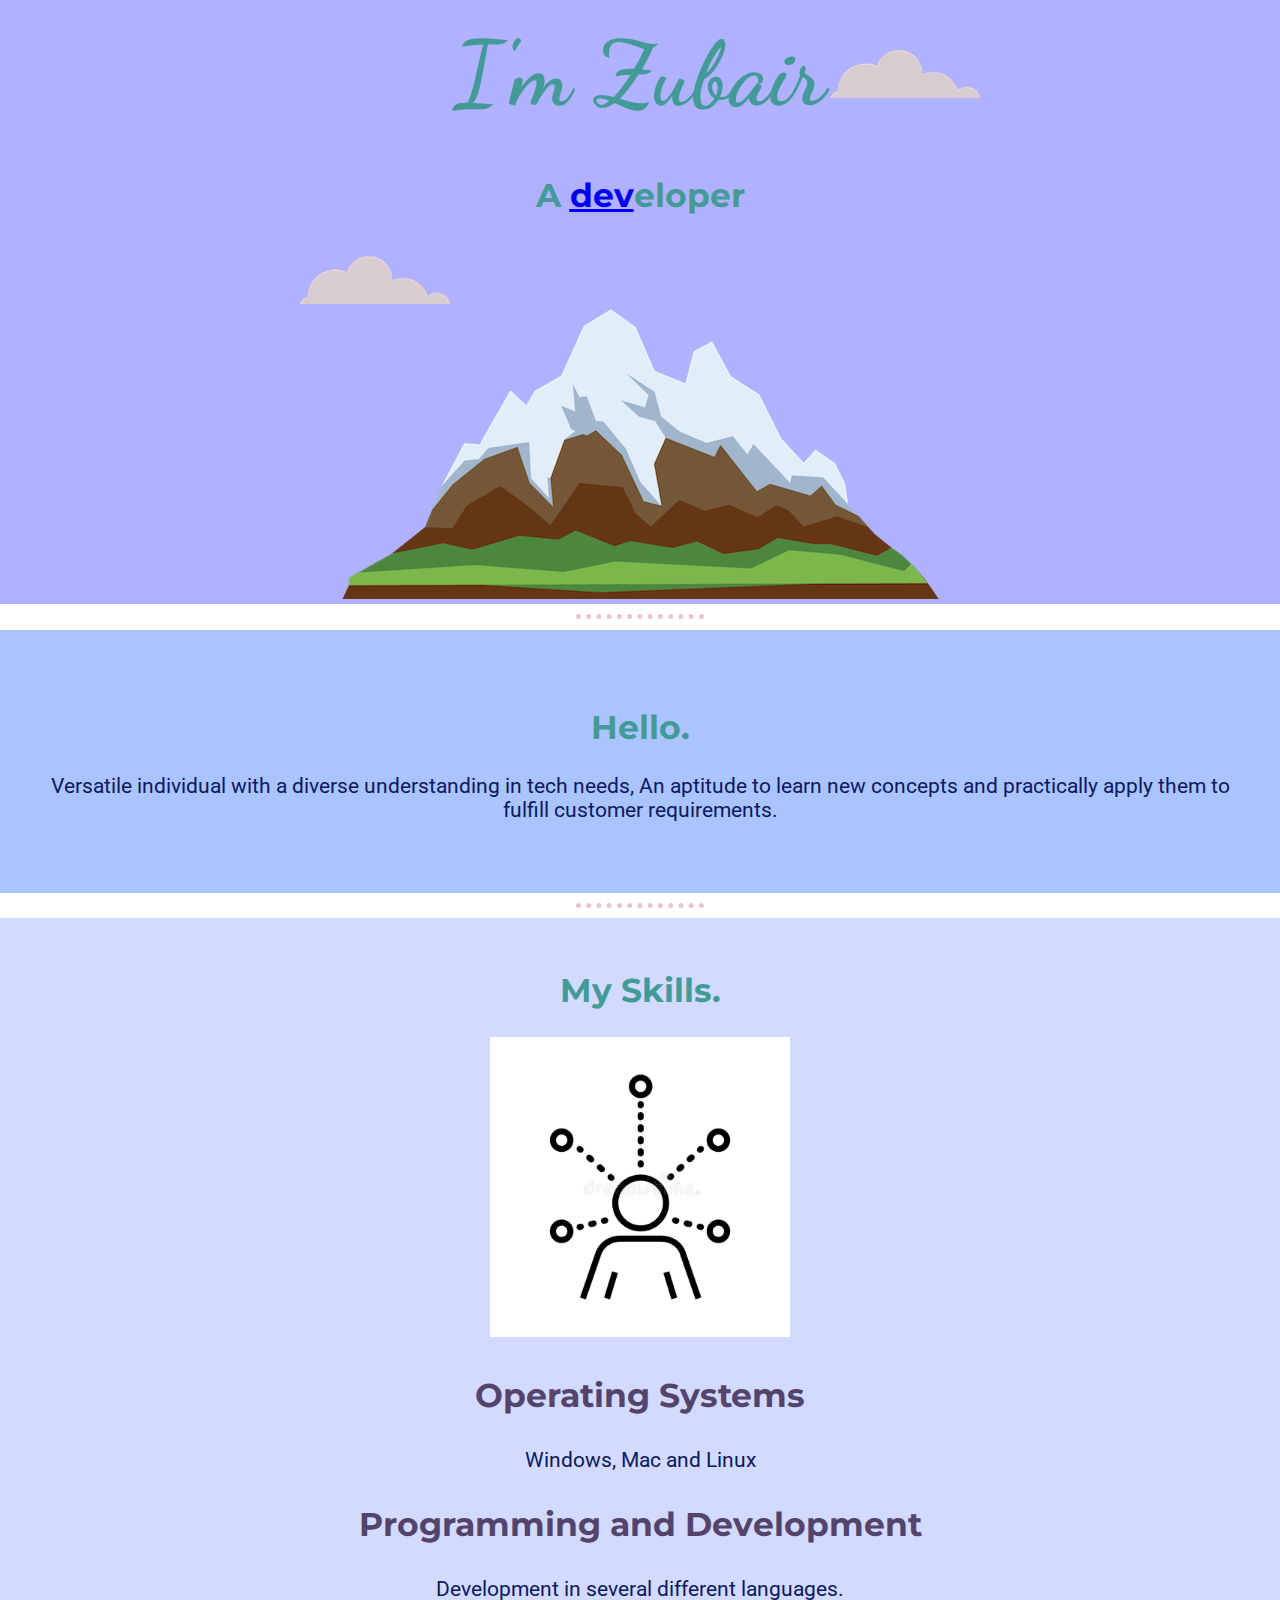
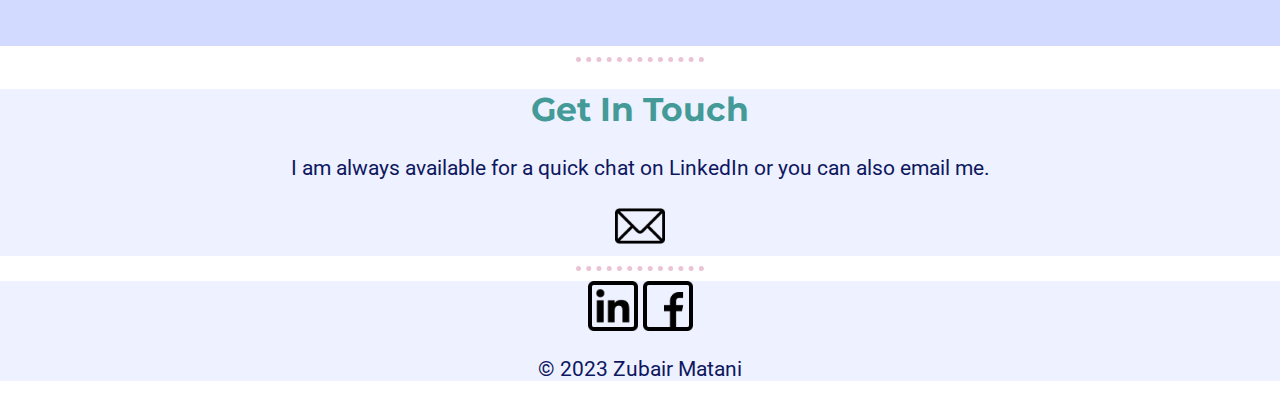
<file: index.html>
<!DOCTYPE html>
<html lang="en">
<head>
    <meta charset="UTF-8">
    <meta http-equiv="X-UA-Compatible" content="IE=edge">
    <meta name="viewport" content="width=device-width, initial-scale=1.0">
    <link rel="stylesheet" href="CSS/styles.css">
    <link rel="icon" href="Pictures/favicon.ico">
    <link rel="preconnect" href="https://fonts.googleapis.com">
<link rel="preconnect" href="https://fonts.gstatic.com" crossorigin>
<link href="https://fonts.googleapis.com/css2?family=Dancing+Script&family=Montserrat&family=Roboto&display=swap" rel="stylesheet">
    <title>Zubair Matani</title>
</head>
<body>
    <div class="topContainer">
        <img class = "topCloud" src="Pictures/cloud.png" alt="Cloud">
        <h1 class="ZubairHeading">I'm Zubair</h1>
        <h2>A <a href="AboutMe.html"><span class="underlined">dev</span></a>eloper</h2>
        <img class="bottomCloud" src="Pictures/cloud.png" alt="Cloud">
        <img src="Pictures/mountain.png" alt="Mountain">
    </div>
    <hr>
    <div class="middle-container">
        <div class="profile">
          <h2>Hello.</h2>
          <p>Versatile individual with a diverse understanding in tech needs, An
            aptitude to learn new concepts and practically apply them to fulfill
            customer requirements.</p>
        </div>
        <hr>
        <div class="skills">
          <h2>My Skills.</h2>
            <img class="Skills" src="Pictures/skills.jpeg" alt="Certified">
            <h3>Operating Systems</h3>
            <p>Windows, Mac and Linux</p>
            <h3>Programming and Development</h3>
            <p>Development in several different languages. </p>
        </div>
        <hr>
        <div class="contact-me">
          <h2>Get In Touch</h2>
          <p>I am always available for a quick chat on LinkedIn or you can also email me.</p>
          <a class="btn" href="mailto:zubairmatani@gmail.com"><img class = "email" src="Pictures/email.png" alt="Email"></a>
        </div>
      </div>
      
      <hr>
      <div class="bottom-container">
        <a class="footer-link" href="https://www.linkedin.com/in/zmatani/"><img class = "linkedin" src="Pictures/linkedin.png" alt="Linked-in"></a>
        <a class="footer-link" href="https://www.facebook.com/zubair.matani/"><img class = "facebook" src="Pictures/facebook.png" alt="Facebook"></a>
        <p>© 2023 Zubair Matani</p>
      </div>
      
</body>
</html>
</file>
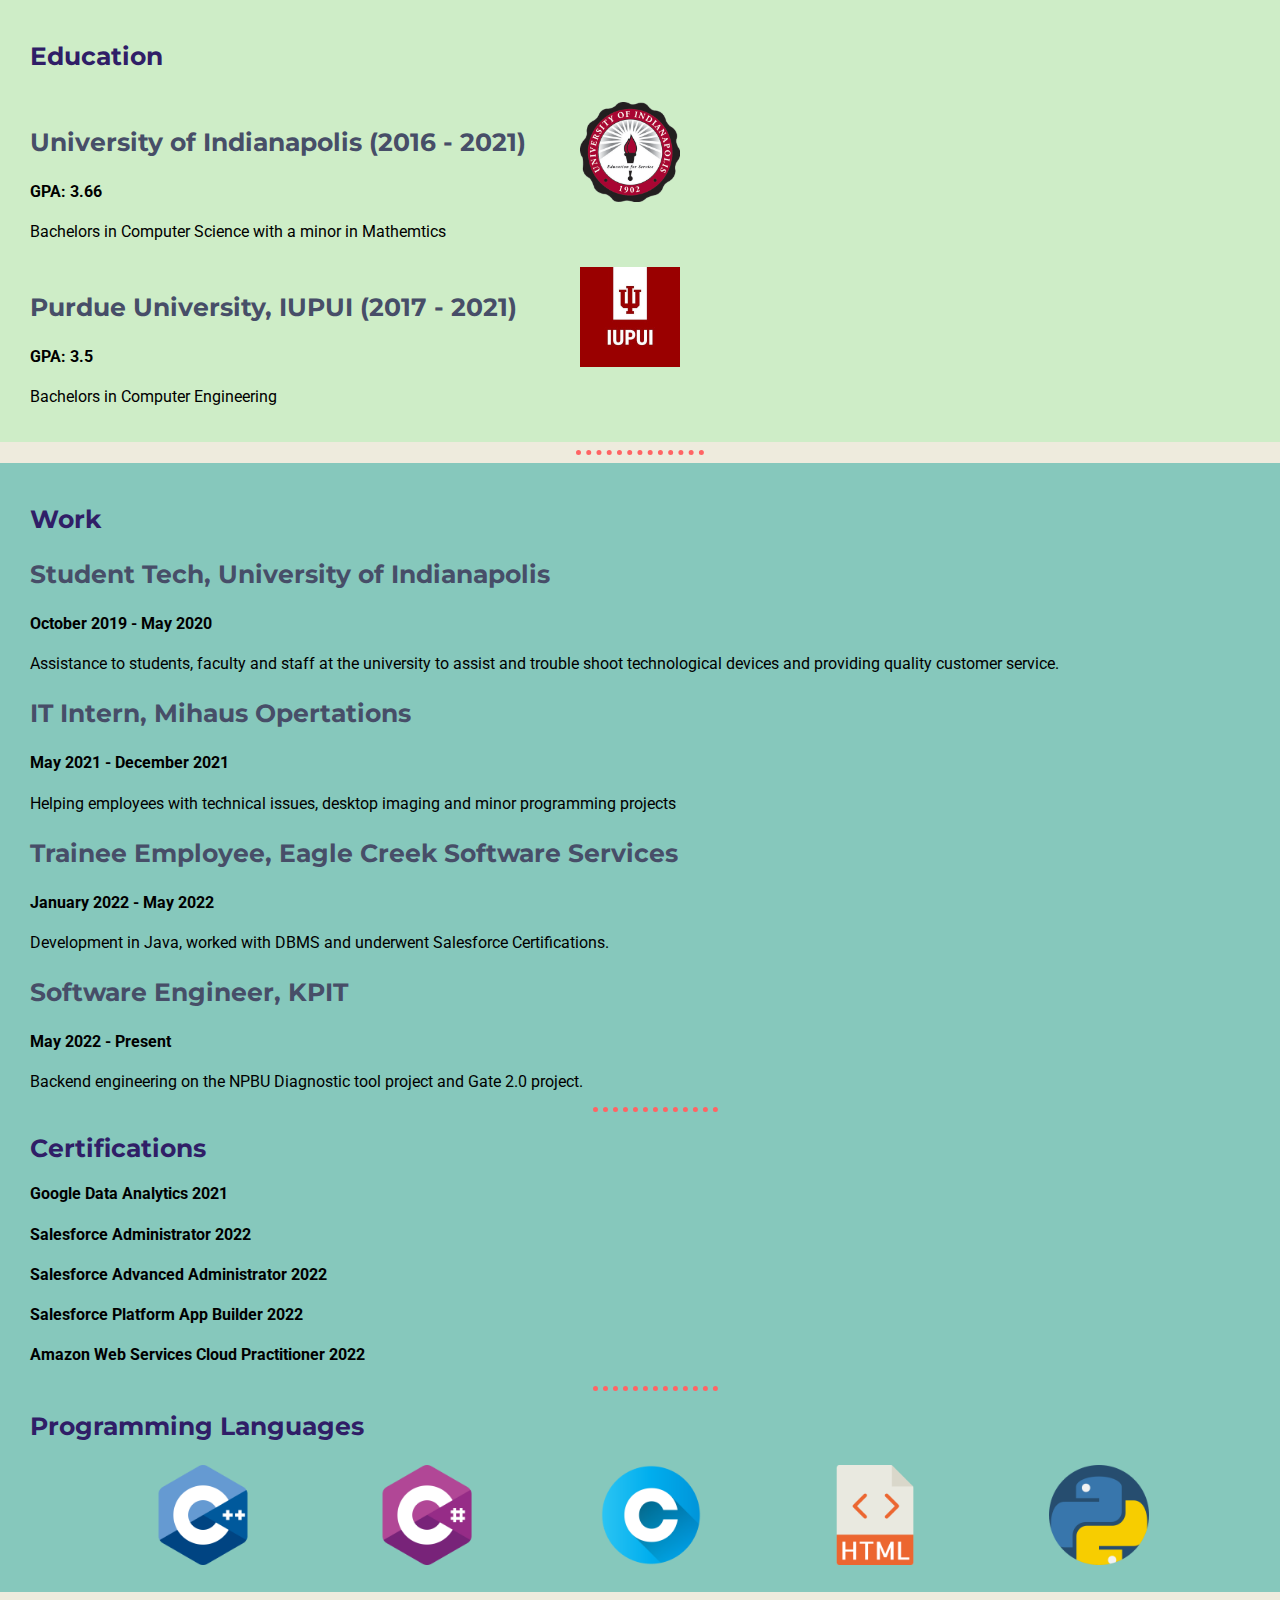
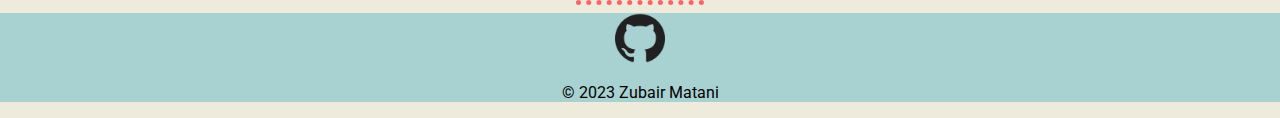
<file: AboutMe.html>
<!DOCTYPE html>
<html lang="en">
<head>
    <meta charset="UTF-8">
    <meta http-equiv="X-UA-Compatible" content="IE=edge">
    <meta name="viewport" content="width=device-width, initial-scale=1.0">
    <link rel="stylesheet" href="CSS/stylesDev.css">
    <link rel="icon" href="Pictures/terminal.ico">
    <link href="https://fonts.googleapis.com/css2?family=Dancing+Script&family=Montserrat&family=Roboto&display=swap" rel="stylesheet">


    <title>Development Experience</title>
</head>
<body>
    <div class = "top-container">
        <h2>Education</h2>
        <div class= "uindy">
            <img class="uindy-logo" src="Pictures/UIndy.png" alt="UIndy">
            <h3>University of Indianapolis (2016 - 2021) </h3>
            <h4>GPA: 3.66</h4>
            <p>Bachelors in Computer Science with a minor in Mathemtics</p>
        </div>
        <div class="iupui">
            <img class = "iupui-logo" src="Pictures/iupui.jpeg" alt="IUPUI">
            <h3>Purdue University, IUPUI (2017 - 2021) </h3>
            <h4>GPA: 3.5</h4>
            <p>Bachelors in Computer Engineering</p>
        </div>
    </div>
    <hr>
    <div class="middle-container">
        <div class = "work">
            <h2>Work</h2>
            <h3>Student Tech, University of Indianapolis</h3>
            <h4>October 2019 - May 2020</h4>
            <p>Assistance to students, faculty and staff at the university to assist and trouble shoot technological devices and providing quality customer service.</p>
            <h3>IT Intern, Mihaus Opertations</h3>
            <h4>May 2021 - December 2021</h4>
            <p>Helping employees with technical issues, desktop imaging and minor programming projects</p>
            <h3>Trainee Employee, Eagle Creek Software Services</h3>
            <h4>January 2022 - May 2022</h4>
            <p>Development in Java, worked with DBMS and underwent Salesforce Certifications.</p>
            <h3>Software Engineer, KPIT</h3>
            <h4>May 2022 - Present</h4>
            <p>Backend engineering on the NPBU Diagnostic tool project and Gate 2.0 project. </p>
        </div>
        <hr>
        <div class = "certfications">
            <h2>Certifications</h2>
            <h4>Google Data Analytics 2021</h4>
            <h4>Salesforce Administrator 2022</h4>
            <h4>Salesforce Advanced Administrator 2022</h4>
            <h4>Salesforce Platform App Builder 2022</h4>
            <h4>Amazon Web Services Cloud Practitioner 2022</h4>
        </div>
        <hr>
        <div class = "programming-languages">
            <h2>Programming Languages</h2>
            <table>
                <tr>
                    <td><img class = "image-icons c-plus"src="Pictures/c-.png" alt="C++"></td>
                    <td><img class = "image-icons c-sharp"src="Pictures/c-sharp.png" alt="C#"></td>
                    <td><img class = "image-icons c-language"src="Pictures/letter-c.png" alt="C"></td>
                    <td><img class = "image-icons html"src="Pictures/html.png" alt="HTML"></td>
                    <td><img class = "image-icons python"src="Pictures/python.png" alt="Python"></td>
                </tr>
            </table>
        </div>
    </div>
    <hr>
    <div class="bottom-container">
        <a class="footer-link" href="https://github.com/mataniz"><img class = "github" src="Pictures/github.png" alt="Github"></a>
        <p>© 2023 Zubair Matani</p>
      </div>

</body>
</html>
</file>
<file: CSS/styles.css>
body{
    margin:0;
    text-align: center;
    font-family: 'Roboto', sans-serif;
    font-size: 1.3em;
    color: #0E185F;
}
h1{
    font-family: 'Dancing Script', cursive;
    color: #439A97;

}
h2{
    font-family: 'Montserrat', sans-serif;
    font-size: 1.565em;
    color: #439A97;
}
h3{
    font-family: 'Montserrat', sans-serif;
    font-size: 1.565em;
    color: #54436B;
}
hr{
    border-style: dotted none none none;
    border-color:#EAC4D5;
    border-width: 5px;
    width: 10%;
}

/***************** CLASSES *******************/
.topContainer{
    background-color: #B1B2FF;
    position: relative;

}
.profile{
    background-color: #AAC4FF;
    padding: 50px;
    position:relative;
    margin: 0
}
.skills{
    background-color: #D2DAFF;
    padding-top: 25px;
    padding-bottom: 25px;
}

.contact-me{
    background-color: #EEF1FF;
}

.bottom-container{
    background-color: #EEF1FF;
}

.underlined{
    text-decoration: underline;
}
.ZubairHeading{
    font-size: 5.625rem;
    padding: 20px;
    margin: 0 auto 0 auto;

}
.bottomCloud{
    position: absolute;
    left: 300px;
    bottom: 300px;

}
.topCloud{
    display: inline-block;
    position: absolute;
    right: 300px;
    top: 50px;
}
.Skills{
    width: 300px;
    height: 300px;
    
}
.email{
    width: 50px;
    height: 50px;
}
.linkedin{
    width: 50px;
    height: 50px;
}
.facebook{
    width: 50px;
    height: 50px;
}
</file>
<file: CSS/stylesDev.css>
body{
    text-align: left;
    background-color: #EEEBDD;
    margin: 0;
    font-family: 'Roboto', sans-serif;

}
h2{
    font-family: 'Montserrat', sans-serif;
    font-size: 1.565em;
    color: #301E67;
}
h3{
    font-family: 'Montserrat', sans-serif;
    font-size: 1.565em;
    color: #474E68;
}
hr{
    border-style: dotted none none none;
    border-color:#FF6464;
    border-width: 5px;
    width: 10%;
}
/***********************CLASSES************************/
.top-container{
    background-color: #CEEDC7;
    padding-left: 30px;
    padding-top: 20px;
    padding-bottom: 20px;
}
.middle-container{
    background-color: #86C8BC;
    padding-left: 30px;
    padding-top: 20px;
    padding-bottom: 20px;
}
.uindy{
    position: relative;
    padding-top: 10px;

}
.iupui{
    position: relative;
    padding-top: 10px;
}
.uindy-logo{
    position: absolute;
    float:right;
    width: 100px;
    height: 100px;
    margin-left: 550px;
}
.iupui-logo{
    position: absolute;
    float: right;
    width: 100px;
    height: 100px;
    margin-left: 550px;
}
.programming-languages{
    position: relative;
}
.image-icons{
    width: 100x;
    height: 100px;
    
}
.c-plus{
    padding-left: 120px;
}
.c-sharp{
    padding-left: 120px;
}
.c-language{
    padding-left: 120px;

}
.html{
    padding-left: 120px;
}
.python{
    padding-left: 120px;
}
.github{
    width: 50px;
    height: 50px;
}
.bottom-container{
    text-align: center;
    background-color: #A8D1D1;
}
</file>
